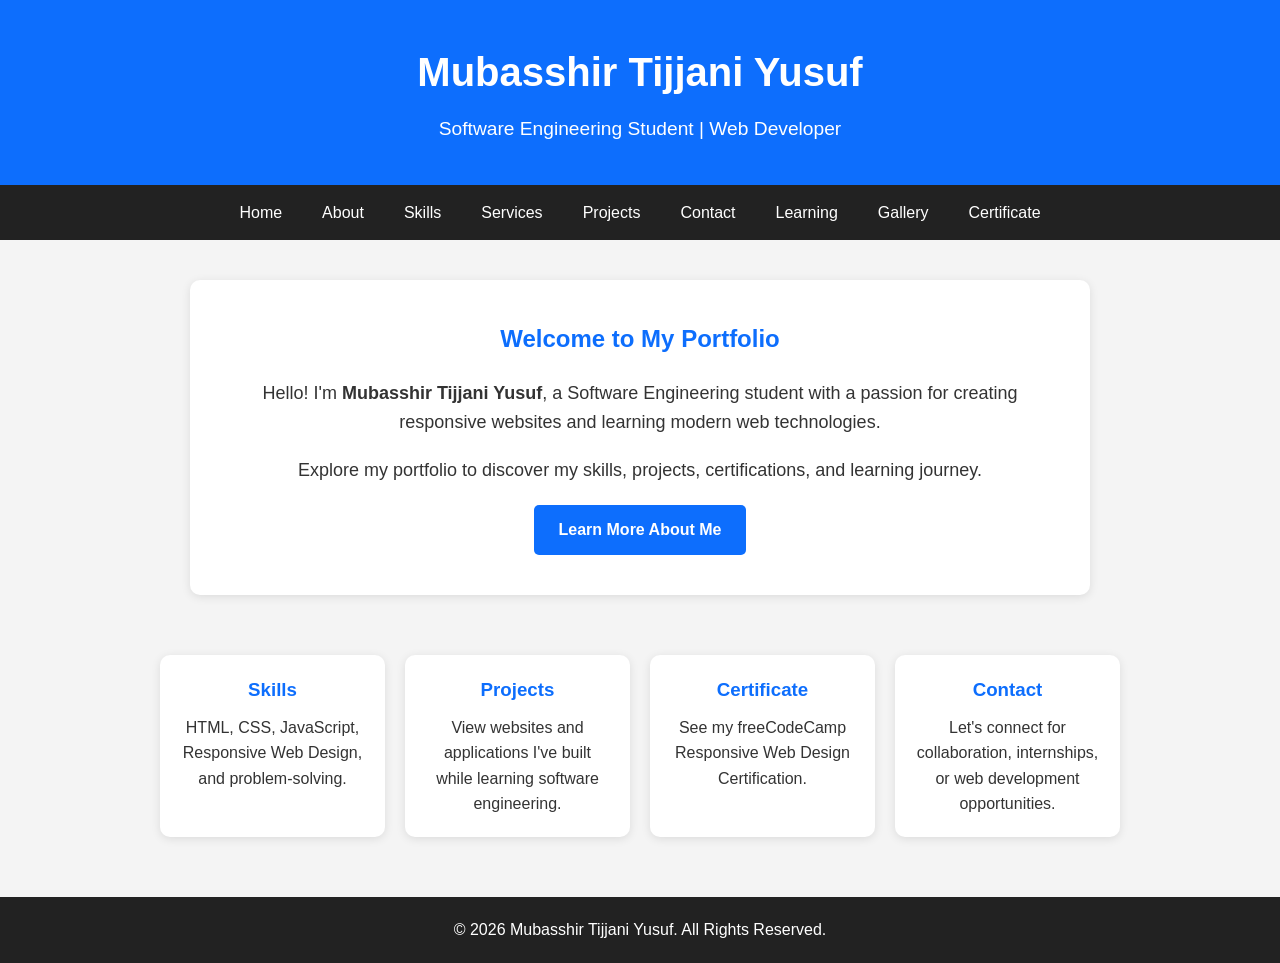
<file: index.html>
<!DOCTYPE html>
<html lang="en">
<head>
  <meta charset="UTF-8">
  <meta name="viewport" content="width=device-width, initial-scale=1.0">
  <title>Home | Mubasshir Tijjani Yusuf</title>

  <style>
    *{
      margin:0;
      padding:0;
      box-sizing:border-box;
    }

    body{
      font-family:Arial, Helvetica, sans-serif;
      background:#f4f4f4;
      color:#333;
      line-height:1.6;
    }

    header{
      background:#0d6efd;
      color:white;
      text-align:center;
      padding:40px 20px;
    }

    header h1{
      font-size:2.5rem;
      margin-bottom:10px;
    }

    header p{
      font-size:1.2rem;
    }

    nav{
      background:#222;
      display:flex;
      justify-content:center;
      flex-wrap:wrap;
    }

    nav a{
      color:white;
      text-decoration:none;
      padding:15px 20px;
    }

    nav a:hover{
      background:#0d6efd;
    }

    .hero{
      max-width:900px;
      margin:40px auto;
      background:white;
      padding:40px;
      border-radius:10px;
      text-align:center;
      box-shadow:0 2px 10px rgba(0,0,0,.1);
    }

    .hero h2{
      color:#0d6efd;
      margin-bottom:20px;
    }

    .hero p{
      margin-bottom:20px;
      font-size:18px;
    }

    .btn{
      display:inline-block;
      background:#0d6efd;
      color:white;
      text-decoration:none;
      padding:12px 25px;
      border-radius:5px;
      font-weight:bold;
      transition:.3s;
    }

    .btn:hover{
      background:#084298;
    }

    .features{
      max-width:1000px;
      margin:30px auto;
      display:grid;
      grid-template-columns:repeat(auto-fit,minmax(220px,1fr));
      gap:20px;
      padding:20px;
    }

    .card{
      background:white;
      padding:20px;
      border-radius:10px;
      text-align:center;
      box-shadow:0 2px 10px rgba(0,0,0,.1);
    }

    .card h3{
      color:#0d6efd;
      margin-bottom:10px;
    }

    footer{
      background:#222;
      color:white;
      text-align:center;
      padding:20px;
      margin-top:40px;
    }

    @media(max-width:768px){
      nav{
        flex-direction:column;
      }

      nav a{
        text-align:center;
      }

      .hero{
        margin:20px;
        padding:25px;
      }
    }
  </style>
</head>
<body>

<header>
  <h1>Mubasshir Tijjani Yusuf</h1>
  <p>Software Engineering Student | Web Developer</p>
</header>

<nav>
  <a href="index.html">Home</a>
  <a href="about.html">About</a>
  <a href="skills.html">Skills</a>
  <a href="services.html">Services</a>
  <a href="projects.html">Projects</a>
  <a href="contact.html">Contact</a>
  <a href="learning.html">Learning</a>
  <a href="gallery.html">Gallery</a>
  <a href="certificate.html">Certificate</a>
</nav>

<section class="hero">
  <h2>Welcome to My Portfolio</h2>

  <p>
    Hello! I'm <strong>Mubasshir Tijjani Yusuf</strong>, a Software Engineering
    student with a passion for creating responsive websites and learning modern
    web technologies.
  </p>

  <p>
    Explore my portfolio to discover my skills, projects, certifications,
    and learning journey.
  </p>

  <a href="about.html" class="btn">Learn More About Me</a>
</section>

<section class="features">

  <div class="card">
    <h3>Skills</h3>
    <p>HTML, CSS, JavaScript, Responsive Web Design, and problem-solving.</p>
  </div>

  <div class="card">
    <h3>Projects</h3>
    <p>View websites and applications I've built while learning software engineering.</p>
  </div>

  <div class="card">
    <h3>Certificate</h3>
    <p>See my freeCodeCamp Responsive Web Design Certification.</p>
  </div>

  <div class="card">
    <h3>Contact</h3>
    <p>Let's connect for collaboration, internships, or web development opportunities.</p>
  </div>

</section>

<footer>
  <p>&copy; 2026 Mubasshir Tijjani Yusuf. All Rights Reserved.</p>
</footer>

</body>
</html>
</file>
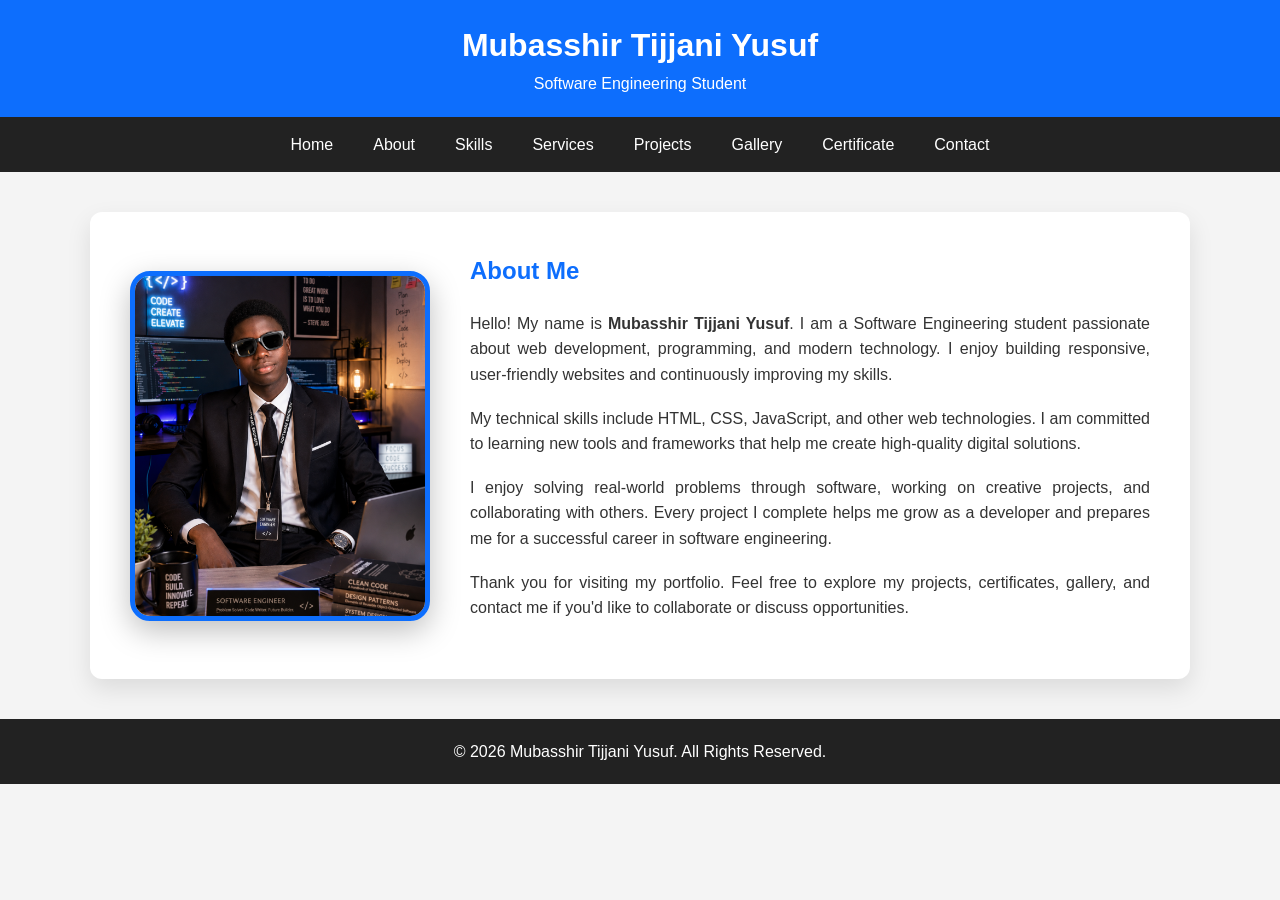
<file: about.html>
<!DOCTYPE html>
<html lang="en">
<head>
<meta charset="UTF-8">
<meta name="viewport" content="width=device-width, initial-scale=1.0">
<title>About | Mubasshir Tijjani Yusuf</title>

<style>
*{
    margin:0;
    padding:0;
    box-sizing:border-box;
}

body{
    font-family:Arial, Helvetica, sans-serif;
    background:#f4f4f4;
    color:#333;
    line-height:1.6;
}

header{
    background:#0d6efd;
    color:white;
    text-align:center;
    padding:20px;
}

nav{
    background:#222;
    display:flex;
    justify-content:center;
    flex-wrap:wrap;
}

nav a{
    color:white;
    text-decoration:none;
    padding:15px 20px;
}

nav a:hover{
    background:#0d6efd;
}

.container{
    max-width:1100px;
    margin:40px auto;
    background:#fff;
    padding:40px;
    border-radius:12px;
    box-shadow:0 10px 25px rgba(0,0,0,.1);
}

.about-container{
    display:flex;
    align-items:center;
    gap:40px;
    flex-wrap:wrap;
}

.about-photo{
    width:300px;
    height:350px;
    object-fit:cover;
    border-radius:20px;
    border:5px solid #0d6efd;
    box-shadow:0 10px 30px rgba(0,0,0,.25);
    transition:.4s ease;
}

.about-photo:hover{
    transform:scale(1.05);
    box-shadow:0 15px 40px rgba(13,110,253,.4);
}

.about-text{
    flex:1;
}

.about-text h2{
    color:#0d6efd;
    margin-bottom:20px;
}

.about-text p{
    margin-bottom:18px;
    text-align:justify;
}

footer{
    background:#222;
    color:white;
    text-align:center;
    padding:20px;
    margin-top:40px;
}

@media(max-width:768px){

.about-container{
    flex-direction:column;
    text-align:center;
}

.about-photo{
    width:220px;
    height:260px;
}

.about-text p{
    text-align:left;
}

nav{
    flex-direction:column;
}

nav a{
    text-align:center;
}

.container{
    margin:20px;
}
}
</style>

</head>

<body>

<header>
<h1>Mubasshir Tijjani Yusuf</h1>
<p>Software Engineering Student</p>
</header>

<nav>
<a href="index.html">Home</a>
<a href="about.html">About</a>
<a href="skills.html">Skills</a>
<a href="services.html">Services</a>
<a href="projects.html">Projects</a>
<a href="gallery.html">Gallery</a>
<a href="certificate.html">Certificate</a>
<a href="contact.html">Contact</a>
</nav>

<div class="container">

<div class="about-container">

<img src="photo5.png" alt="Mubasshir Tijjani Yusuf" class="about-photo">

<div class="about-text">

<h2>About Me</h2>

<p>
Hello! My name is <strong>Mubasshir Tijjani Yusuf</strong>. I am a Software Engineering student passionate about web development, programming, and modern technology. I enjoy building responsive, user-friendly websites and continuously improving my skills.
</p>

<p>
My technical skills include HTML, CSS, JavaScript, and other web technologies. I am committed to learning new tools and frameworks that help me create high-quality digital solutions.
</p>

<p>
I enjoy solving real-world problems through software, working on creative projects, and collaborating with others. Every project I complete helps me grow as a developer and prepares me for a successful career in software engineering.
</p>

<p>
Thank you for visiting my portfolio. Feel free to explore my projects, certificates, gallery, and contact me if you'd like to collaborate or discuss opportunities.
</p>

</div>

</div>

</div>

<footer>
<p>&copy; 2026 Mubasshir Tijjani Yusuf. All Rights Reserved.</p>
</footer>

</body>
</html>
</file>
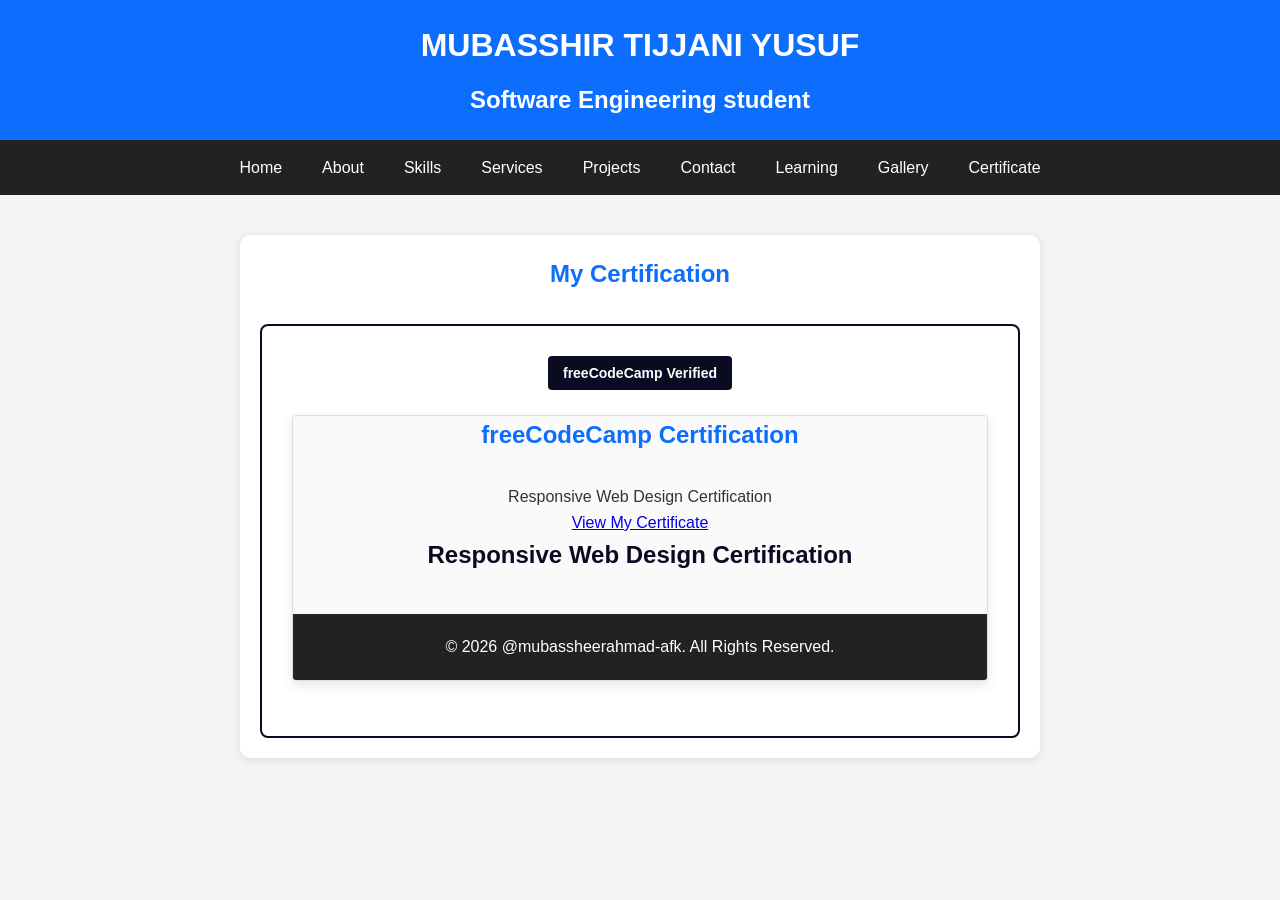
<file: certificate.html>
<!DOCTYPE html>
<html lang="en">
<head>
  <meta charset="UTF-8">
  <meta name="viewport" content="width=device-width, initial-scale=1.0">
  <title>Certificate | MUBASSHIR TIJJANI YUSUF</title>

  <style>
    *{
      margin:0;
      padding:0;
      box-sizing:border-box;
    }

    body{
      font-family:Arial, Helvetica, sans-serif;
      background:#f4f4f4;
      color:#333;
      line-height:1.6;
    }

    header{
      background:#0d6efd;
      color:white;
      text-align:center;
      padding:20px;
    }

    header h2{
      color: white;
      margin-top: 10px;
    }

    nav{
      background:#222;
      display:flex;
      justify-content:center;
      flex-wrap:wrap;
    }

    nav a{
      color:white;
      text-decoration:none;
      padding:15px 20px;
    }

    nav a:hover{
      background:#0d6efd;
    }

    .container{
      max-width:800px;
      margin:40px auto;
      padding:20px;
      background:white;
      border-radius:10px;
      box-shadow:0 2px 10px rgba(0,0,0,.1);
    }

    .container h2{
      text-align:center;
      margin-bottom:30px;
      color:#0d6efd;
    }

    /* Single freeCodeCamp Certificate Showcase Layout */
    .fcc-showcase {
      border: 2px solid #0a0a23;
      border-radius: 8px;
      background: #fff;
      padding: 30px;
      text-align: center;
    }

    .fcc-badge {
      display: inline-block;
      background: #0a0a23;
      color: #ffffff;
      padding: 6px 15px;
      font-weight: bold;
      font-size: 14px;
      border-radius: 4px;
      margin-bottom: 25px;
    }

    .certificate-frame {
      background: #fafafa;
      border: 1px solid #ddd;
      border-radius: 4px;
      max-width: 100%;
      margin: 0 auto 25px auto;
      box-shadow: 0 4px 12px rgba(0,0,0,0.1);
      overflow: hidden;
    }

    .certificate-frame img {
      width: 100%;
      height: auto;
      display: block;
    }

    .cert-title {
      font-size: 24px;
      color: #0a0a23;
      margin-bottom: 8px;
    }

    .cert-issuer {
      font-size: 16px;
      color: #28a745;
      font-weight: bold;
      margin-bottom: 12px;
    }

    .cert-date {
      color: #666;
      font-size: 14px;
      margin-bottom: 25px;
    }

    .verify-btn {
      display: inline-block;
      background: #0a0a23;
      color: #fff;
      text-decoration: none;
      padding: 12px 30px;
      border-radius: 5px;
      font-size: 16px;
      font-weight: bold;
      transition: background 0.2s, transform 0.2s;
    }

    .verify-btn:hover {
      background: #24243e;
      transform: translateY(-2px);
    }

    footer{
      text-align:center;
      padding:20px;
      background:#222;
      color:white;
      margin-top:40px;
    }

    @media(max-width:768px){
      nav{
        flex-direction:column;
      }

      nav a{
        text-align:center;
      }

      .container{
        margin:20px;
      }

      .cert-title {
        font-size: 20px;
      }
    }
  </style>
</head>
<body>

<header>
  <h1>MUBASSHIR TIJJANI YUSUF</h1>
  <h2>Software Engineering student</h2>
</header>

<nav>
  <a href="index.html">Home</a>
  <a href="about.html">About</a>
  <a href="skills.html">Skills</a>
  <a href="services.html">Services</a>
  <a href="projects.html">Projects</a>
  <a href="contact.html">Contact</a>
  <a href="learning.html">Learning</a>
  <a href="gallery.html">Gallery</a>
  <a href="certificate.html">Certificate</a>
</nav>

<div class="container">

  <h2>My Certification</h2>

  <div class="fcc-showcase">
    <div class="fcc-badge">freeCodeCamp Verified</div>
    
    <div class="certificate-frame">
     

<section id="certificate">
  <h2>freeCodeCamp Certification</h2>
  <p>Responsive Web Design Certification</p>

  <a href="https://freecodecamp.org/certification/mubassheer/responsive-web-design-v9"
     target="_blank"
     rel="noopener noreferrer">
    View My Certificate
  </a>
</section>


    <h3 class="cert-title">Responsive Web Design Certification</h3>

<footer>
  <p>&copy; 2026 @mubassheerahmad-afk. All Rights Reserved.</p>
</footer>

</body>
</html>
</file>
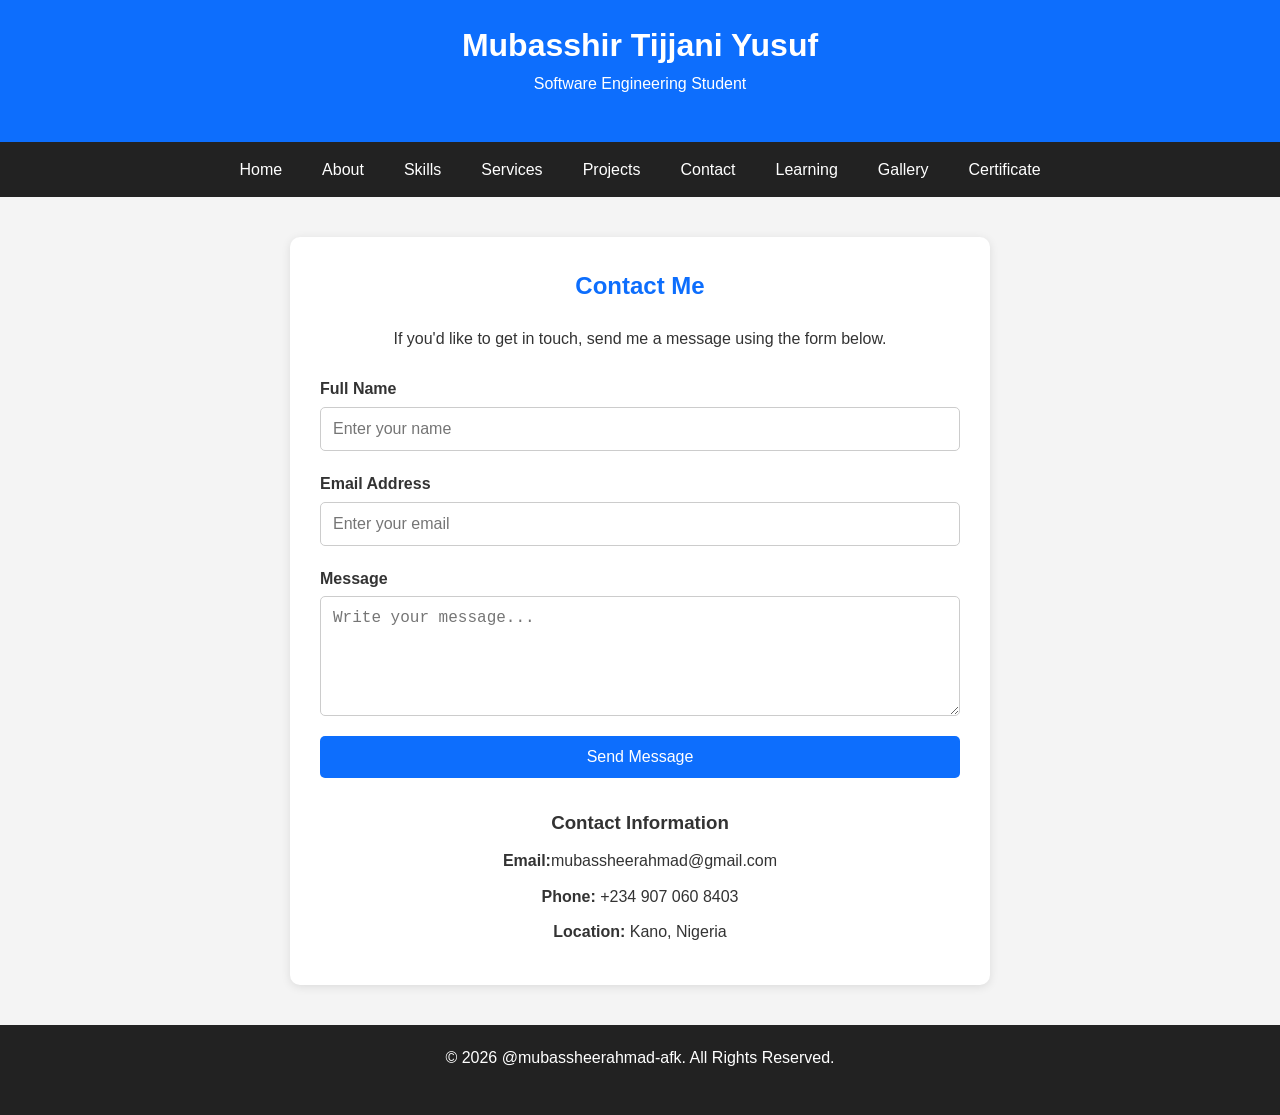
<file: contact.html>
<!DOCTYPE html>
<html lang="en">
<head>
  <meta charset="UTF-8">
  <meta name="viewport" content="width=device-width, initial-scale=1.0">
  <title>Contact | Mubasshir Tijjani Yusuf</title>

  <style>
    *{
      margin:0;
      padding:0;
      box-sizing:border-box;
    }

    body{
      font-family:Arial, Helvetica, sans-serif;
      background:#f4f4f4;
      color:#333;
      line-height:1.6;
    }

    header{
      background:#0d6efd;
      color:white;
      text-align:center;
      padding:20px;
    }

    nav{
      background:#222;
      display:flex;
      justify-content:center;
      flex-wrap:wrap;
    }

    nav a{
      color:white;
      text-decoration:none;
      padding:15px 20px;
    }

    nav a:hover{
      background:#0d6efd;
    }

    .container{
      max-width:700px;
      margin:40px auto;
      background:white;
      padding:30px;
      border-radius:10px;
      box-shadow:0 2px 10px rgba(0,0,0,.1);
    }

    h2{
      text-align:center;
      color:#0d6efd;
      margin-bottom:20px;
    }

    p{
      text-align:center;
      margin-bottom:25px;
    }

    form{
      display:flex;
      flex-direction:column;
    }

    label{
      margin-bottom:5px;
      font-weight:bold;
    }

    input,
    textarea{
      padding:12px;
      margin-bottom:20px;
      border:1px solid #ccc;
      border-radius:5px;
      font-size:16px;
    }

    textarea{
      resize:vertical;
      min-height:120px;
    }

    button{
      background:#0d6efd;
      color:white;
      border:none;
      padding:12px;
      border-radius:5px;
      font-size:16px;
      cursor:pointer;
    }

    button:hover{
      background:#084298;
    }

    .contact-info{
      margin-top:30px;
      text-align:center;
    }

    .contact-info p{
      margin:10px 0;
    }

    footer{
      background:#222;
      color:white;
      text-align:center;
      padding:20px;
      margin-top:40px;
    }

    @media(max-width:768px){
      nav{
        flex-direction:column;
      }

      nav a{
        text-align:center;
      }

      .container{
        margin:20px;
      }
    }
  </style>
</head>
<body>

<header>
  <h1>Mubasshir Tijjani Yusuf</h1>
  <p>Software Engineering Student</p>
</header>

<nav>
  <a href="index.html">Home</a>
  <a href="about.html">About</a>
  <a href="skills.html">Skills</a>
  <a href="services.html">Services</a>
  <a href="projects.html">Projects</a>
  <a href="contact.html">Contact</a>
  <a href="learning.html">Learning</a>
  <a href="gallery.html">Gallery</a>
  <a href="certificate.html">Certificate</a>
</nav>

<div class="container">
  <h2>Contact Me</h2>

  <p>If you'd like to get in touch, send me a message using the form below.</p>

  <form action="#" method="post">
    <label for="name">Full Name</label>
    <input type="text" id="name" name="name" placeholder="Enter your name" required>

    <label for="email">Email Address</label>
    <input type="email" id="email" name="email" placeholder="Enter your email" required>

    <label for="message">Message</label>
    <textarea id="message" name="message" placeholder="Write your message..." required></textarea>

    <button type="submit">Send Message</button>
  </form>

  <div class="contact-info">
    <h3>Contact Information</h3>
    <p><strong>Email:</strong>mubassheerahmad@gmail.com</p>
    <p><strong>Phone:</strong> +234 907 060 8403</p>
    <p><strong>Location:</strong> Kano, Nigeria</p>
  </div>
</div>

<footer>
  <p>&copy; 2026 @mubassheerahmad-afk. All Rights Reserved.</p>
</footer>

</body>
</html>
</file>
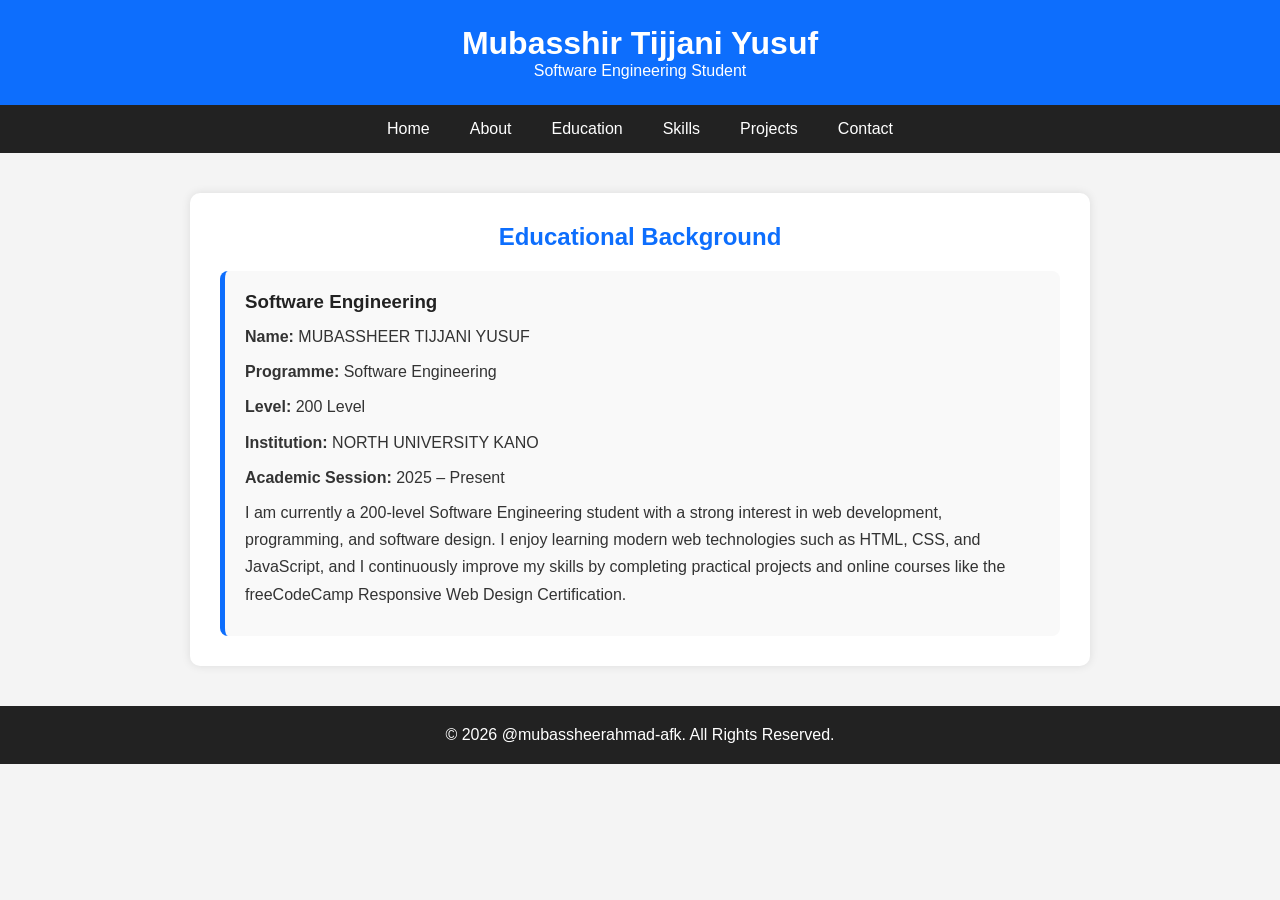
<file: education.html>
<!DOCTYPE html>
<html lang="en">
<head>
    <meta charset="UTF-8">
    <meta name="viewport" content="width=device-width, initial-scale=1.0">
    <title>Education | Mubasshir Tijjani Yusuf</title>

    <style>
        *{
            margin:0;
            padding:0;
            box-sizing:border-box;
        }

        body{
            font-family:Arial, Helvetica, sans-serif;
            background:#f4f4f4;
            color:#333;
        }

        header{
            background:#0d6efd;
            color:white;
            text-align:center;
            padding:25px;
        }

        nav{
            background:#222;
            display:flex;
            justify-content:center;
            flex-wrap:wrap;
        }

        nav a{
            color:white;
            text-decoration:none;
            padding:15px 20px;
        }

        nav a:hover{
            background:#0d6efd;
        }

        .container{
            max-width:900px;
            margin:40px auto;
            background:white;
            padding:30px;
            border-radius:10px;
            box-shadow:0 0 10px rgba(0,0,0,0.1);
        }

        h2{
            color:#0d6efd;
            margin-bottom:20px;
            text-align:center;
        }

        .education-card{
            border-left:5px solid #0d6efd;
            padding:20px;
            background:#f9f9f9;
            border-radius:8px;
        }

        .education-card h3{
            margin-bottom:10px;
            color:#222;
        }

        .education-card p{
            margin:8px 0;
            line-height:1.7;
        }

        footer{
            margin-top:40px;
            background:#222;
            color:white;
            text-align:center;
            padding:20px;
        }

        @media(max-width:768px){
            nav{
                flex-direction:column;
            }

            nav a{
                text-align:center;
            }

            .container{
                margin:20px;
            }
        }
    </style>
</head>
<body>

<header>
    <h1>Mubasshir Tijjani Yusuf</h1>
    <p>Software Engineering Student</p>
</header>

<nav>
    <a href="index.html">Home</a>
    <a href="about.html">About</a>
    <a href="education.html">Education</a>
    <a href="skills.html">Skills</a>
    <a href="projects.html">Projects</a>
    <a href="contact.html">Contact</a>
</nav>

<div class="container">

    <h2>Educational Background</h2>

    <div class="education-card">
        <h3> Software Engineering</h3>

        <p><strong>Name:</strong> MUBASSHEER TIJJANI YUSUF</p>

        <p><strong>Programme:</strong> Software Engineering</p>

        <p><strong>Level:</strong> 200 Level</p>

        <p><strong>Institution:</strong> NORTH UNIVERSITY KANO </p>

        <p><strong>Academic Session:</strong> 2025 – Present</p>

        <p>
            I am currently a 200-level Software Engineering student with a strong interest in
            web development, programming, and software design. I enjoy learning modern web
            technologies such as HTML, CSS, and JavaScript, and I continuously improve my
            skills by completing practical projects and online courses like the
            freeCodeCamp Responsive Web Design Certification.
        </p>
    </div>

</div>

<footer>
    <p>&copy; 2026 @mubassheerahmad-afk. All Rights Reserved.</p>
</footer>

</body>
</html>
</file>
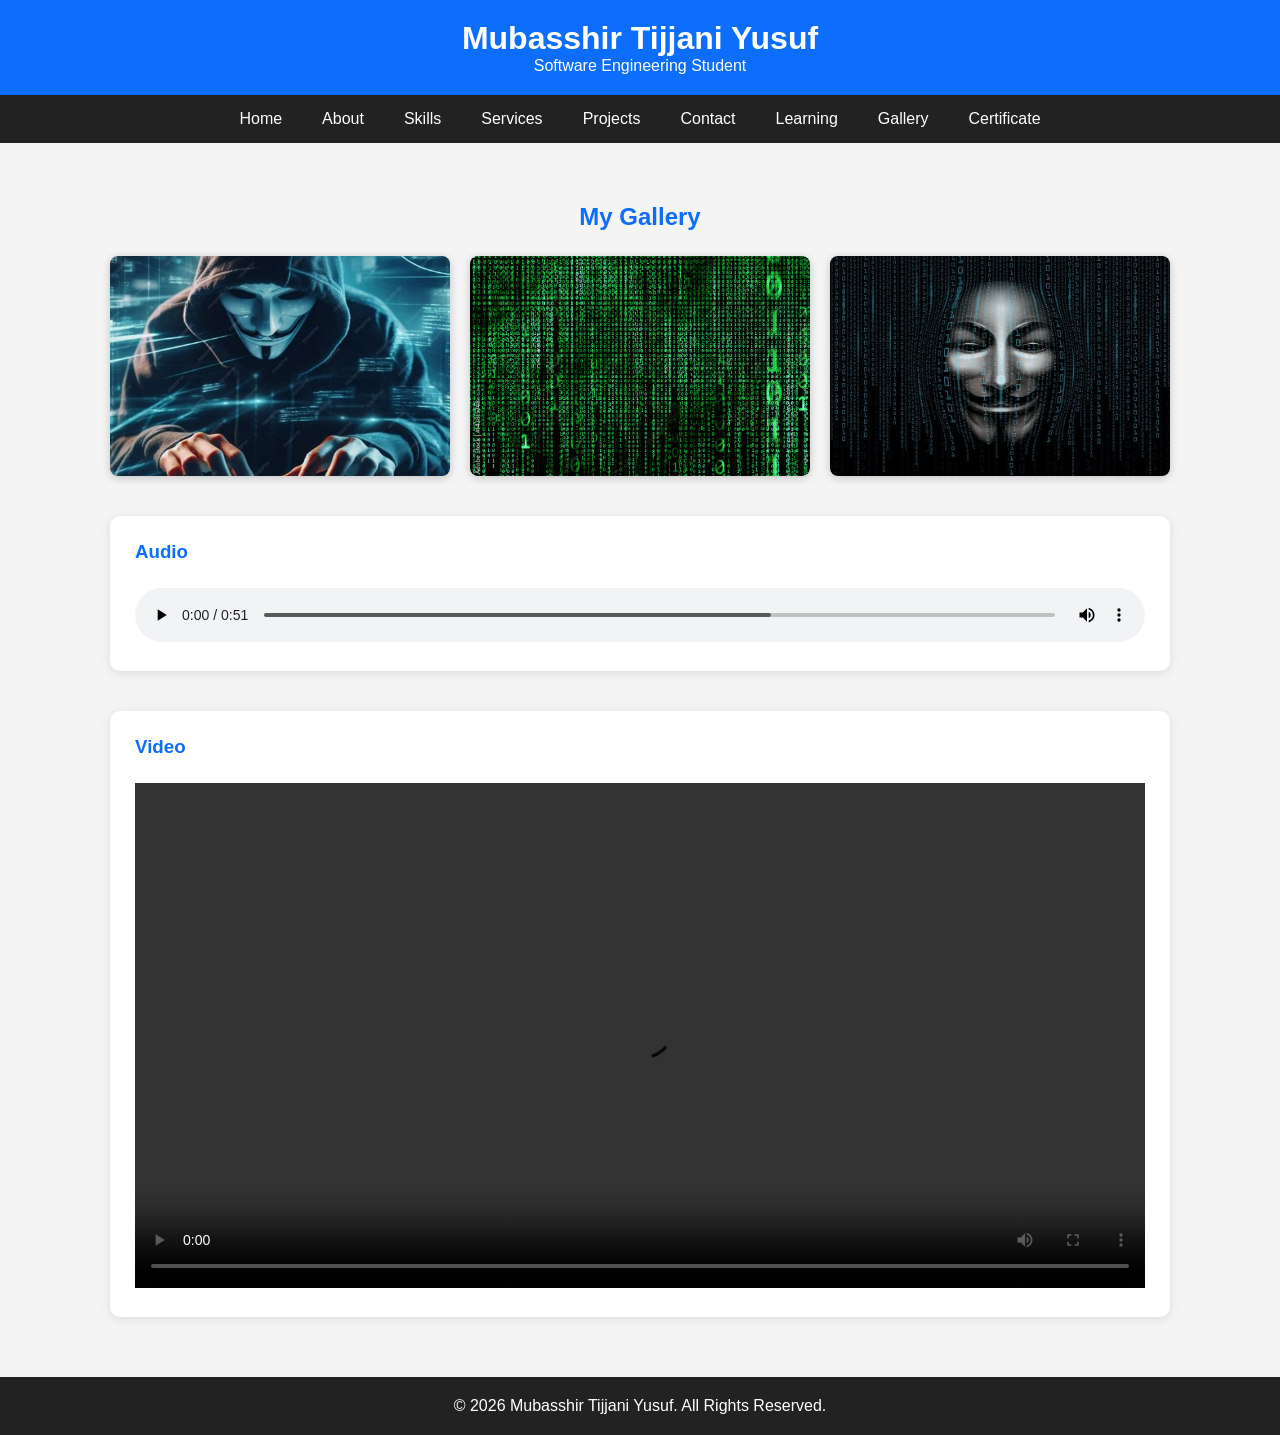
<file: gallery.html>
<!DOCTYPE html>
<html lang="en">
<head>
<meta charset="UTF-8">
<meta name="viewport" content="width=device-width, initial-scale=1.0">
<title>Gallery | Mubasshir Tijjani Yusuf</title>

<style>
*{
    margin:0;
    padding:0;
    box-sizing:border-box;
}

body{
    font-family:Arial, Helvetica, sans-serif;
    background:#f4f4f4;
    color:#333;
}

header{
    background:#0d6efd;
    color:white;
    text-align:center;
    padding:20px;
}

nav{
    background:#222;
    display:flex;
    justify-content:center;
    flex-wrap:wrap;
}

nav a{
    color:white;
    text-decoration:none;
    padding:15px 20px;
}

nav a:hover{
    background:#0d6efd;
}

.container{
    max-width:1100px;
    margin:40px auto;
    padding:20px;
}

h2{
    text-align:center;
    color:#0d6efd;
    margin-bottom:25px;
}

.gallery{
    display:grid;
    grid-template-columns:repeat(auto-fit,minmax(250px,1fr));
    gap:20px;
}

.gallery img{
    width:100%;
    height:220px;
    object-fit:cover;
    border-radius:8px;
    box-shadow:0 2px 8px rgba(0,0,0,.2);
}

.media{
    background:white;
    margin-top:40px;
    padding:25px;
    border-radius:10px;
    box-shadow:0 2px 10px rgba(0,0,0,.1);
}

.media h3{
    color:#0d6efd;
    margin-bottom:15px;
}

audio,
video{
    width:100%;
    margin-top:10px;
}

footer{
    background:#222;
    color:white;
    text-align:center;
    padding:20px;
    margin-top:40px;
}

@media(max-width:768px){
    nav{
        flex-direction:column;
    }

    nav a{
        text-align:center;
    }

    .container{
        margin:20px;
    }
}
</style>

</head>
<body>

<header>
    <h1>Mubasshir Tijjani Yusuf</h1>
    <p>Software Engineering Student</p>
</header>

<nav>
    <a href="index.html">Home</a>
    <a href="about.html">About</a>
    <a href="skills.html">Skills</a>
    <a href="services.html">Services</a>
    <a href="projects.html">Projects</a>
    <a href="contact.html">Contact</a>
    <a href="learning.html">Learning</a>
    <a href="gallery.html">Gallery</a>
    <a href="certificate.html">Certificate</a>
</nav>

<div class="container">

<h2>My Gallery</h2>

<div class="gallery">

    <img src="photo1.png" alt="Gallery Image 1">

    <img src="photo2.png" alt="Gallery Image 2">

    <img src="photo3.png" alt="Gallery Image 3">
</div>

<div class="media">

<h3>Audio</h3>

<audio controls>
    <source src="music.mp3" type="audio/mpeg">
    Your browser does not support the audio element.
</audio>

</div>

<div class="media">

<h3>Video</h3>

<video controls>
    <source src="video.mp4" type="video/mp4">
    Your browser does not support the video tag.
</video>

</div>

</div>

<footer>
<p>&copy; 2026 Mubasshir Tijjani Yusuf. All Rights Reserved.</p>
</footer>

</body>
</html>
</file>
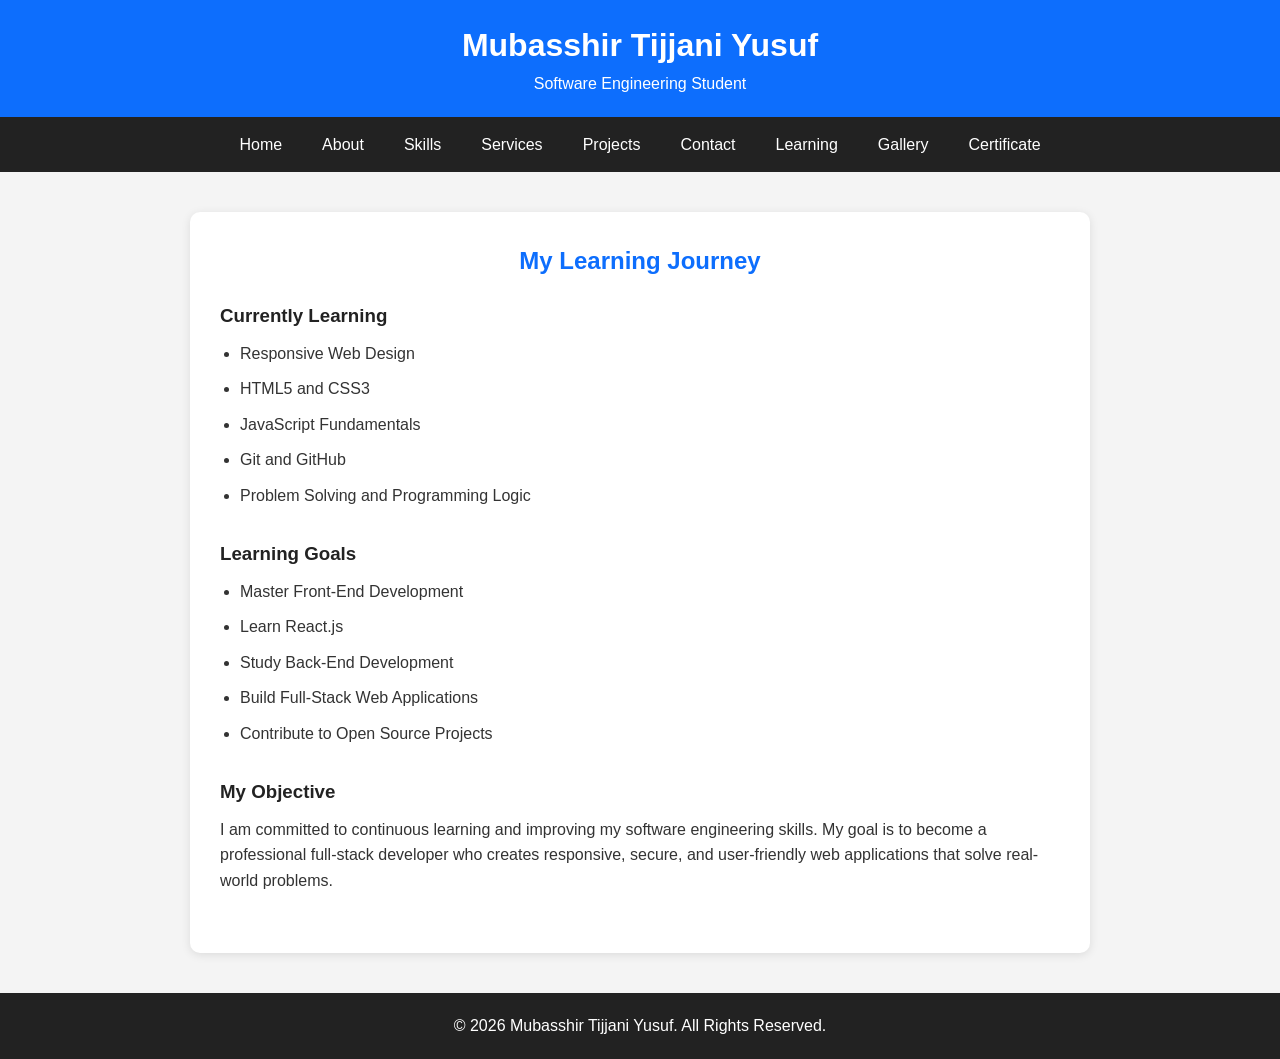
<file: learning.html>
<!DOCTYPE html>
<html lang="en">
<head>
  <meta charset="UTF-8">
  <meta name="viewport" content="width=device-width, initial-scale=1.0">
  <title>Learning | Mubasshir Tijjani Yusuf</title>

  <style>
    *{
      margin:0;
      padding:0;
      box-sizing:border-box;
    }

    body{
      font-family:Arial, Helvetica, sans-serif;
      background:#f4f4f4;
      color:#333;
      line-height:1.6;
    }

    header{
      background:#0d6efd;
      color:white;
      text-align:center;
      padding:20px;
    }

    nav{
      background:#222;
      display:flex;
      justify-content:center;
      flex-wrap:wrap;
    }

    nav a{
      color:white;
      text-decoration:none;
      padding:15px 20px;
    }

    nav a:hover{
      background:#0d6efd;
    }

    .container{
      max-width:900px;
      margin:40px auto;
      padding:30px;
      background:white;
      border-radius:10px;
      box-shadow:0 2px 10px rgba(0,0,0,.1);
    }

    h2{
      color:#0d6efd;
      text-align:center;
      margin-bottom:20px;
    }

    .section{
      margin-bottom:30px;
    }

    .section h3{
      color:#222;
      margin-bottom:10px;
    }

    ul{
      padding-left:20px;
    }

    li{
      margin-bottom:10px;
    }

    footer{
      background:#222;
      color:white;
      text-align:center;
      padding:20px;
      margin-top:40px;
    }

    @media(max-width:768px){
      nav{
        flex-direction:column;
      }

      nav a{
        text-align:center;
      }

      .container{
        margin:20px;
      }
    }
  </style>
</head>
<body>

<header>
  <h1>Mubasshir Tijjani Yusuf</h1>
  <p>Software Engineering Student</p>
</header>

<nav>
  <a href="index.html">Home</a>
  <a href="about.html">About</a>
  <a href="skills.html">Skills</a>
  <a href="services.html">Services</a>
  <a href="projects.html">Projects</a>
  <a href="contact.html">Contact</a>
  <a href="learning.html">Learning</a>
  <a href="gallery.html">Gallery</a>
  <a href="certificate.html">Certificate</a>
</nav>

<div class="container">

  <h2>My Learning Journey</h2>

  <div class="section">
    <h3>Currently Learning</h3>
    <ul>
      <li>Responsive Web Design</li>
      <li>HTML5 and CSS3</li>
      <li>JavaScript Fundamentals</li>
      <li>Git and GitHub</li>
      <li>Problem Solving and Programming Logic</li>
    </ul>
  </div>

  <div class="section">
    <h3>Learning Goals</h3>
    <ul>
      <li>Master Front-End Development</li>
      <li>Learn React.js</li>
      <li>Study Back-End Development</li>
      <li>Build Full-Stack Web Applications</li>
      <li>Contribute to Open Source Projects</li>
    </ul>
  </div>

  <div class="section">
    <h3>My Objective</h3>
    <p>
      I am committed to continuous learning and improving my software
      engineering skills. My goal is to become a professional full-stack
      developer who creates responsive, secure, and user-friendly web
      applications that solve real-world problems.
    </p>
  </div>

</div>

<footer>
  <p>&copy; 2026 Mubasshir Tijjani Yusuf. All Rights Reserved.</p>
</footer>

</body>
</html>
</file>
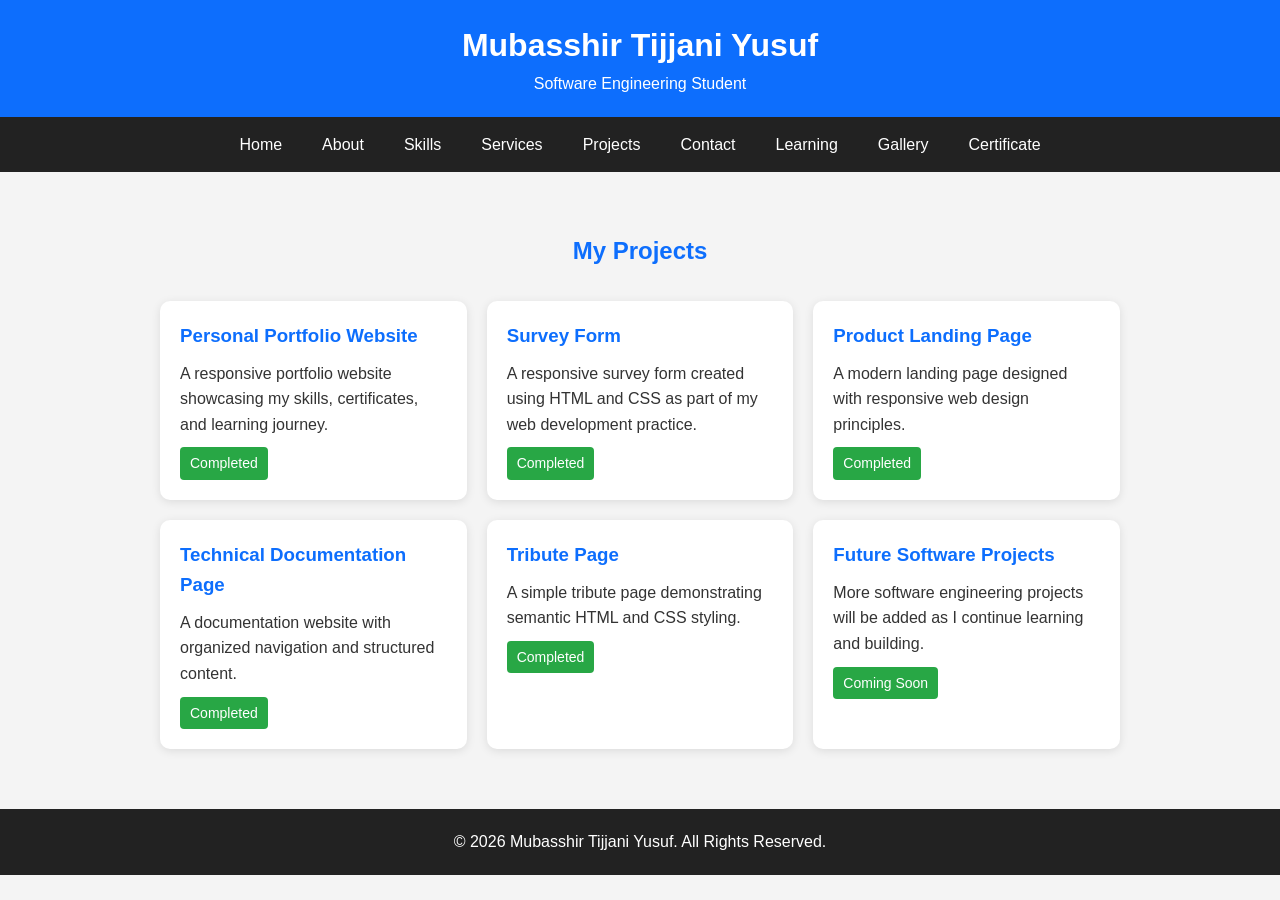
<file: projects.html>
<!DOCTYPE html>
<html lang="en">
<head>
  <meta charset="UTF-8">
  <meta name="viewport" content="width=device-width, initial-scale=1.0">
  <title>Projects | Mubasshir Tijjani Yusuf</title>

  <style>
    *{
      margin:0;
      padding:0;
      box-sizing:border-box;
    }

    body{
      font-family:Arial, Helvetica, sans-serif;
      background:#f4f4f4;
      color:#333;
      line-height:1.6;
    }

    header{
      background:#0d6efd;
      color:white;
      text-align:center;
      padding:20px;
    }

    nav{
      background:#222;
      display:flex;
      justify-content:center;
      flex-wrap:wrap;
    }

    nav a{
      color:white;
      text-decoration:none;
      padding:15px 20px;
    }

    nav a:hover{
      background:#0d6efd;
    }

    .container{
      max-width:1000px;
      margin:40px auto;
      padding:20px;
    }

    h2{
      text-align:center;
      color:#0d6efd;
      margin-bottom:30px;
    }

    .projects{
      display:grid;
      grid-template-columns:repeat(auto-fit,minmax(280px,1fr));
      gap:20px;
    }

    .card{
      background:white;
      padding:20px;
      border-radius:10px;
      box-shadow:0 2px 10px rgba(0,0,0,.1);
    }

    .card h3{
      color:#0d6efd;
      margin-bottom:10px;
    }

    .status{
      display:inline-block;
      margin-top:10px;
      padding:5px 10px;
      background:#28a745;
      color:white;
      border-radius:4px;
      font-size:14px;
    }

    footer{
      background:#222;
      color:white;
      text-align:center;
      padding:20px;
      margin-top:40px;
    }

    @media(max-width:768px){
      nav{
        flex-direction:column;
      }

      nav a{
        text-align:center;
      }

      .container{
        margin:20px;
      }
    }
  </style>
</head>
<body>

<header>
  <h1>Mubasshir Tijjani Yusuf</h1>
  <p>Software Engineering Student</p>
</header>

<nav>
  <a href="index.html">Home</a>
  <a href="about.html">About</a>
  <a href="skills.html">Skills</a>
  <a href="services.html">Services</a>
  <a href="projects.html">Projects</a>
  <a href="contact.html">Contact</a>
  <a href="learning.html">Learning</a>
  <a href="gallery.html">Gallery</a>
  <a href="certificate.html">Certificate</a>
</nav>

<div class="container">

  <h2>My Projects</h2>

  <div class="projects">

    <div class="card">
      <h3>Personal Portfolio Website</h3>
      <p>A responsive portfolio website showcasing my skills, certificates, and learning journey.</p>
      <span class="status">Completed</span>
    </div>

    <div class="card">
      <h3>Survey Form</h3>
      <p>A responsive survey form created using HTML and CSS as part of my web development practice.</p>
      <span class="status">Completed</span>
    </div>

    <div class="card">
      <h3>Product Landing Page</h3>
      <p>A modern landing page designed with responsive web design principles.</p>
      <span class="status">Completed</span>
    </div>

    <div class="card">
      <h3>Technical Documentation Page</h3>
      <p>A documentation website with organized navigation and structured content.</p>
      <span class="status">Completed</span>
    </div>

    <div class="card">
      <h3>Tribute Page</h3>
      <p>A simple tribute page demonstrating semantic HTML and CSS styling.</p>
      <span class="status">Completed</span>
    </div>

    <div class="card">
      <h3>Future Software Projects</h3>
      <p>More software engineering projects will be added as I continue learning and building.</p>
      <span class="status">Coming Soon</span>
    </div>

  </div>

</div>

<footer>
  <p>&copy; 2026 Mubasshir Tijjani Yusuf. All Rights Reserved.</p>
</footer>

</body>
</html>
</file>
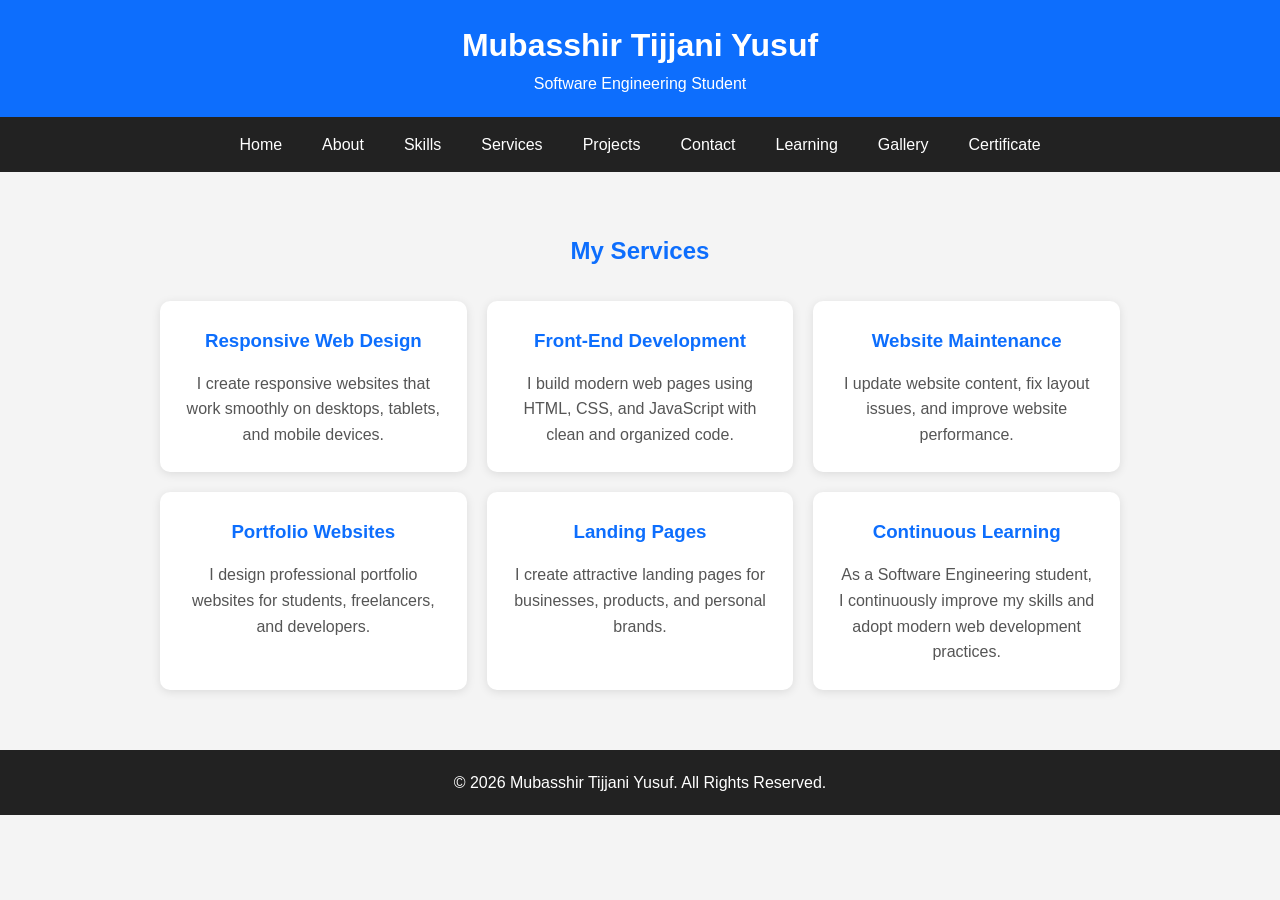
<file: service.html>
<!DOCTYPE html>
<html lang="en">
<head>
  <meta charset="UTF-8">
  <meta name="viewport" content="width=device-width, initial-scale=1.0">
  <title>Services | Mubasshir Tijjani Yusuf</title>

  <style>
    *{
      margin:0;
      padding:0;
      box-sizing:border-box;
    }

    body{
      font-family:Arial, Helvetica, sans-serif;
      background:#f4f4f4;
      color:#333;
      line-height:1.6;
    }

    header{
      background:#0d6efd;
      color:white;
      text-align:center;
      padding:20px;
    }

    nav{
      background:#222;
      display:flex;
      justify-content:center;
      flex-wrap:wrap;
    }

    nav a{
      color:white;
      text-decoration:none;
      padding:15px 20px;
    }

    nav a:hover{
      background:#0d6efd;
    }

    .container{
      max-width:1000px;
      margin:40px auto;
      padding:20px;
    }

    h2{
      text-align:center;
      color:#0d6efd;
      margin-bottom:30px;
    }

    .services{
      display:grid;
      grid-template-columns:repeat(auto-fit,minmax(250px,1fr));
      gap:20px;
    }

    .card{
      background:white;
      padding:25px;
      border-radius:10px;
      box-shadow:0 2px 10px rgba(0,0,0,.1);
      text-align:center;
      transition:0.3s;
    }

    .card:hover{
      transform:translateY(-5px);
    }

    .card h3{
      color:#0d6efd;
      margin-bottom:15px;
    }

    .card p{
      color:#555;
    }

    footer{
      background:#222;
      color:white;
      text-align:center;
      padding:20px;
      margin-top:40px;
    }

    @media(max-width:768px){
      nav{
        flex-direction:column;
      }

      nav a{
        text-align:center;
      }

      .container{
        margin:20px;
      }
    }
  </style>
</head>
<body>

<header>
  <h1>Mubasshir Tijjani Yusuf</h1>
  <p>Software Engineering Student</p>
</header>

<nav>
  <a href="index.html">Home</a>
  <a href="about.html">About</a>
  <a href="skills.html">Skills</a>
  <a href="services.html">Services</a>
  <a href="projects.html">Projects</a>
  <a href="contact.html">Contact</a>
  <a href="learning.html">Learning</a>
  <a href="gallery.html">Gallery</a>
  <a href="certificate.html">Certificate</a>
</nav>

<div class="container">

  <h2>My Services</h2>

  <div class="services">

    <div class="card">
      <h3>Responsive Web Design</h3>
      <p>
        I create responsive websites that work smoothly on desktops,
        tablets, and mobile devices.
      </p>
    </div>

    <div class="card">
      <h3>Front-End Development</h3>
      <p>
        I build modern web pages using HTML, CSS, and JavaScript with
        clean and organized code.
      </p>
    </div>

    <div class="card">
      <h3>Website Maintenance</h3>
      <p>
        I update website content, fix layout issues, and improve
        website performance.
      </p>
    </div>

    <div class="card">
      <h3>Portfolio Websites</h3>
      <p>
        I design professional portfolio websites for students,
        freelancers, and developers.
      </p>
    </div>

    <div class="card">
      <h3>Landing Pages</h3>
      <p>
        I create attractive landing pages for businesses,
        products, and personal brands.
      </p>
    </div>

    <div class="card">
      <h3>Continuous Learning</h3>
      <p>
        As a Software Engineering student, I continuously improve my
        skills and adopt modern web development practices.
      </p>
    </div>

  </div>

</div>

<footer>
  <p>&copy; 2026 Mubasshir Tijjani Yusuf. All Rights Reserved.</p>
</footer>

</body>
</html>
</file>
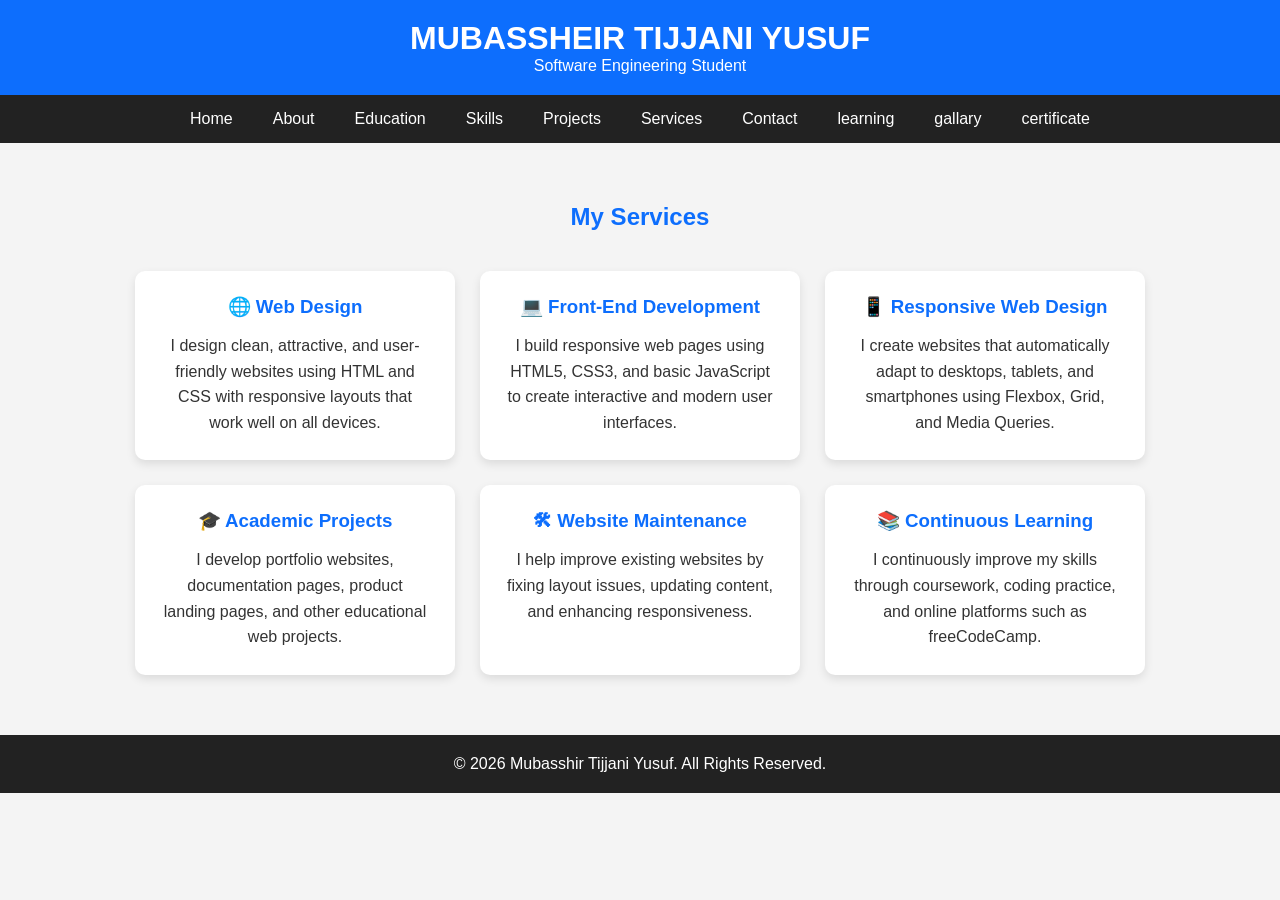
<file: services.html>
<!DOCTYPE html>
<html lang="en">
<head>
    <meta charset="UTF-8">
    <meta name="viewport" content="width=device-width, initial-scale=1.0">
    <title>Services | Mubasshir Tijjani Yusuf</title>

    <style>
        *{
            margin:0;
            padding:0;
            box-sizing:border-box;
        }

        body{
            font-family:Arial, Helvetica, sans-serif;
            background:#f4f4f4;
            color:#333;
        }

        header{
            background:#0d6efd;
            color:white;
            padding:20px;
            text-align:center;
        }

        nav{
            display:flex;
            justify-content:center;
            flex-wrap:wrap;
            background:#222;
        }

        nav a{
            color:white;
            text-decoration:none;
            padding:15px 20px;
            transition:0.3s;
        }

        nav a:hover{
            background:#0d6efd;
        }

        .container{
            max-width:1200px;
            margin:40px auto;
            padding:20px;
        }

        h2{
            text-align:center;
            color:#0d6efd;
            margin-bottom:40px;
        }

        .services{
            display:flex;
            flex-wrap:wrap;
            justify-content:center;
            gap:25px;
        }

        .service-card{
            background:white;
            width:320px;
            padding:25px;
            border-radius:10px;
            box-shadow:0 4px 10px rgba(0,0,0,0.1);
            transition:0.3s;
            text-align:center;
        }

        .service-card:hover{
            transform:translateY(-8px);
        }

        .service-card h3{
            color:#0d6efd;
            margin-bottom:15px;
        }

        .service-card p{
            line-height:1.6;
        }

        footer{
            background:#222;
            color:white;
            text-align:center;
            padding:20px;
            margin-top:40px;
        }

        @media(max-width:768px){

            nav{
                flex-direction:column;
            }

            nav a{
                text-align:center;
            }

            .services{
                flex-direction:column;
                align-items:center;
            }

            .service-card{
                width:100%;
                max-width:350px;
            }
        }
    </style>
</head>
<body>

<header>
    <h1>MUBASSHEIR TIJJANI YUSUF</h1>
    <p>Software Engineering Student</p>
</header>

<nav>
    <a href="index.html">Home</a>
    <a href="about.html">About</a>
    <a href="education.html">Education</a>
    <a href="skills.html">Skills</a>
    <a href="projects.html">Projects</a>
    <a href="services.html">Services</a>
    <a href="contact.html">Contact</a>
    <a href="learning.html">learning</a>
    <a href="gallary.html">gallary</a>
    <a href="certificate.html">certificate</a>
</nav>

<div class="container">

    <h2>My Services</h2>

    <div class="services">

        <div class="service-card">
            <h3>🌐 Web Design</h3>
            <p>
                I design clean, attractive, and user-friendly websites using
                HTML and CSS with responsive layouts that work well on all devices.
            </p>
        </div>

        <div class="service-card">
            <h3>💻 Front-End Development</h3>
            <p>
                I build responsive web pages using HTML5, CSS3, and basic
                JavaScript to create interactive and modern user interfaces.
            </p>
        </div>

        <div class="service-card">
            <h3>📱 Responsive Web Design</h3>
            <p>
                I create websites that automatically adapt to desktops,
                tablets, and smartphones using Flexbox, Grid, and Media Queries.
            </p>
        </div>

        <div class="service-card">
            <h3>🎓 Academic Projects</h3>
            <p>
                I develop portfolio websites, documentation pages,
                product landing pages, and other educational web projects.
            </p>
        </div>

        <div class="service-card">
            <h3>🛠 Website Maintenance</h3>
            <p>
                I help improve existing websites by fixing layout issues,
                updating content, and enhancing responsiveness.
            </p>
        </div>

        <div class="service-card">
            <h3>📚 Continuous Learning</h3>
            <p>
                I continuously improve my skills through coursework,
                coding practice, and online platforms such as freeCodeCamp.
            </p>
        </div>

    </div>

</div>

<footer>
    <p>&copy; 2026 Mubasshir Tijjani Yusuf. All Rights Reserved.</p>
</footer>

</body>
</html>
</file>
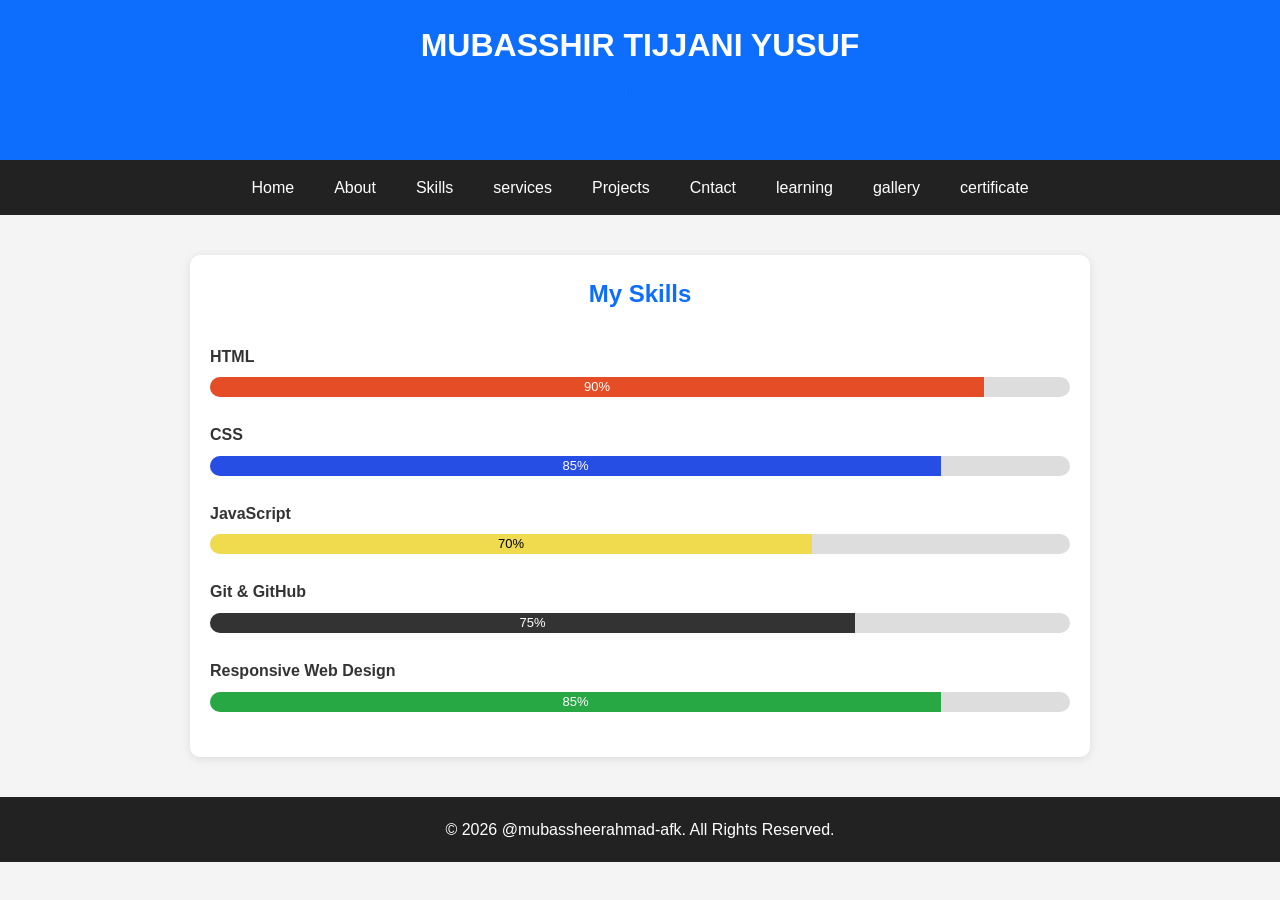
<file: skills.html>
<!DOCTYPE html>
<html lang="en">
<head>
  <meta charset="UTF-8">
  <meta name="viewport" content="width=device-width, initial-scale=1.0">
  <title>Skills |MUBASSHEER TIJJANI YUSUF</title>
<title><h5>sftware engineering</h5></title>

  <style>
    *{
      margin:0;
      padding:0;
      box-sizing:border-box;
    }

    body{
      font-family:Arial, Helvetica, sans-serif;
      background:#f4f4f4;
      color:#333;
      line-height:1.6;
    }

    header{
      background:#0d6efd;
      color:white;
      text-align:center;
      padding:20px;
    }

    nav{
      background:#222;
      display:flex;
      justify-content:center;
      flex-wrap:wrap;
    }

    nav a{
      color:white;
      text-decoration:none;
      padding:15px 20px;
    }

    nav a:hover{
      background:#0d6efd;
    }

    .container{
      max-width:900px;
      margin:40px auto;
      padding:20px;
      background:white;
      border-radius:10px;
      box-shadow:0 2px 10px rgba(0,0,0,.1);
    }

    h2{
      text-align:center;
      margin-bottom:30px;
      color:#0d6efd;
    }

    .skill{
      margin-bottom:25px;
    }

    .skill p{
      margin-bottom:8px;
      font-weight:bold;
    }

    .progress{
      width:100%;
      height:20px;
      background:#ddd;
      border-radius:20px;
      overflow:hidden;
    }

    .progress-bar{
      height:100%;
      color:white;
      text-align:center;
      line-height:20px;
      font-size:13px;
    }

    .html{width:90%;background:#e44d26;}
    .css{width:85%;background:#264de4;}
    .javascript{width:70%;background:#f0db4f;color:#000;}
    .github{width:75%;background:#333;}
    .responsive{width:85%;background:#28a745;}

    footer{
      text-align:center;
      padding:20px;
      background:#222;
      color:white;
      margin-top:40px;
    }

    @media(max-width:768px){
      nav{
        flex-direction:column;
      }

      nav a{
        text-align:center;
      }

      .container{
        margin:20px;
      }
    }
  </style>
</head>
<body>

<header>
  <h1>MUBASSHIR TIJJANI YUSUF </h1>
    <h2>Software Engineering student</h2>
</header>

<nav>
  <a href="index.html">Home</a>
  <a href="about.html">About</a>
  <a href="skills.html">Skills</a>
  <a href="services.html">services</a>
  <a href="projects.html">Projects</a>
  <a href="contact.html">Cntact</a>
  <a href="learning.html">learning</a>
  <a href="gallery.html">gallery</a>
  <a href="certificate.html">certificate</a>
  
</nav>

<div class="container">

  <h2>My Skills</h2>

  <div class="skill">
    <p>HTML</p>
    <div class="progress">
      <div class="progress-bar html">90%</div>
    </div>
  </div>

  <div class="skill">
    <p>CSS</p>
    <div class="progress">
      <div class="progress-bar css">85%</div>
    </div>
  </div>

  <div class="skill">
    <p>JavaScript</p>
    <div class="progress">
      <div class="progress-bar javascript">70%</div>
    </div>
  </div>

  <div class="skill">
    <p>Git & GitHub</p>
    <div class="progress">
      <div class="progress-bar github">75%</div>
    </div>
  </div>

  <div class="skill">
    <p>Responsive Web Design</p>
    <div class="progress">
      <div class="progress-bar responsive">85%</div>
    </div>
  </div>

</div>

<footer>
  <p>&copy; 2026 @mubassheerahmad-afk. All Rights Reserved.</p>
</footer>

</body>
</html>
</file>
